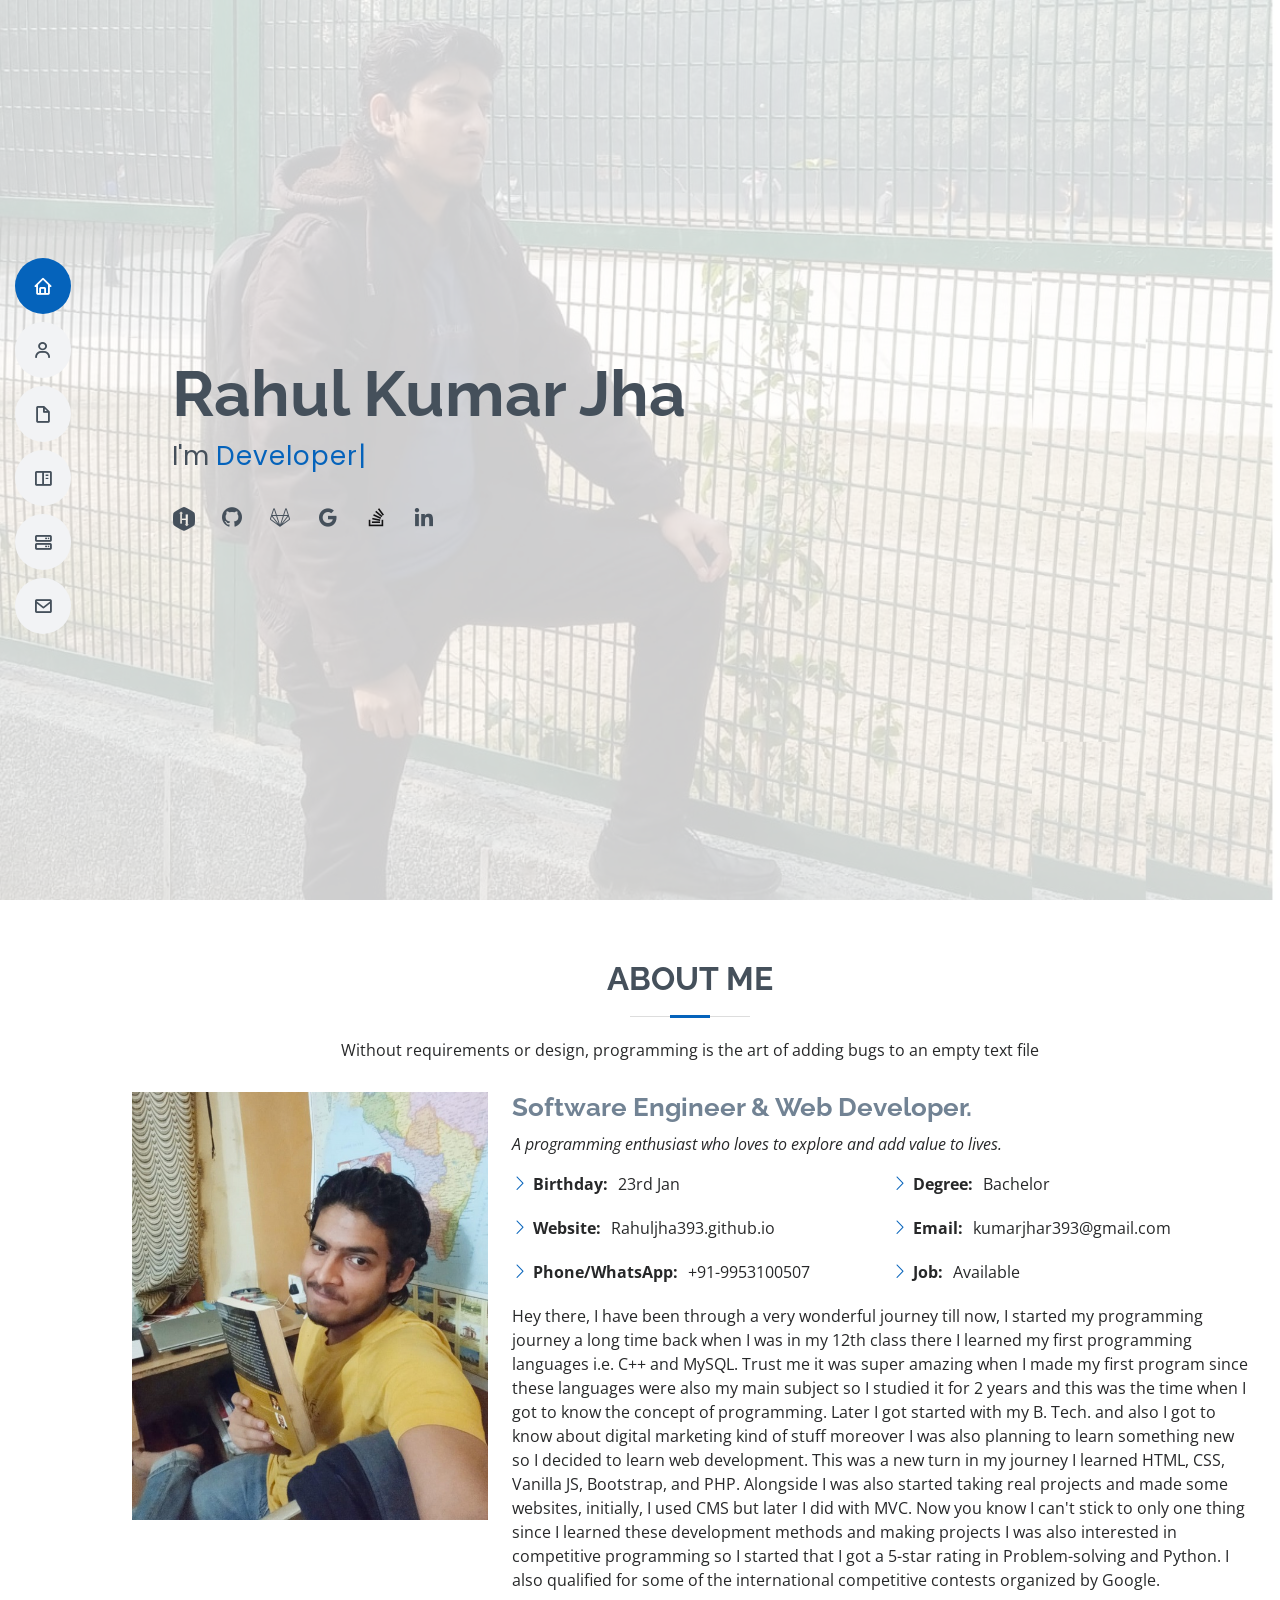
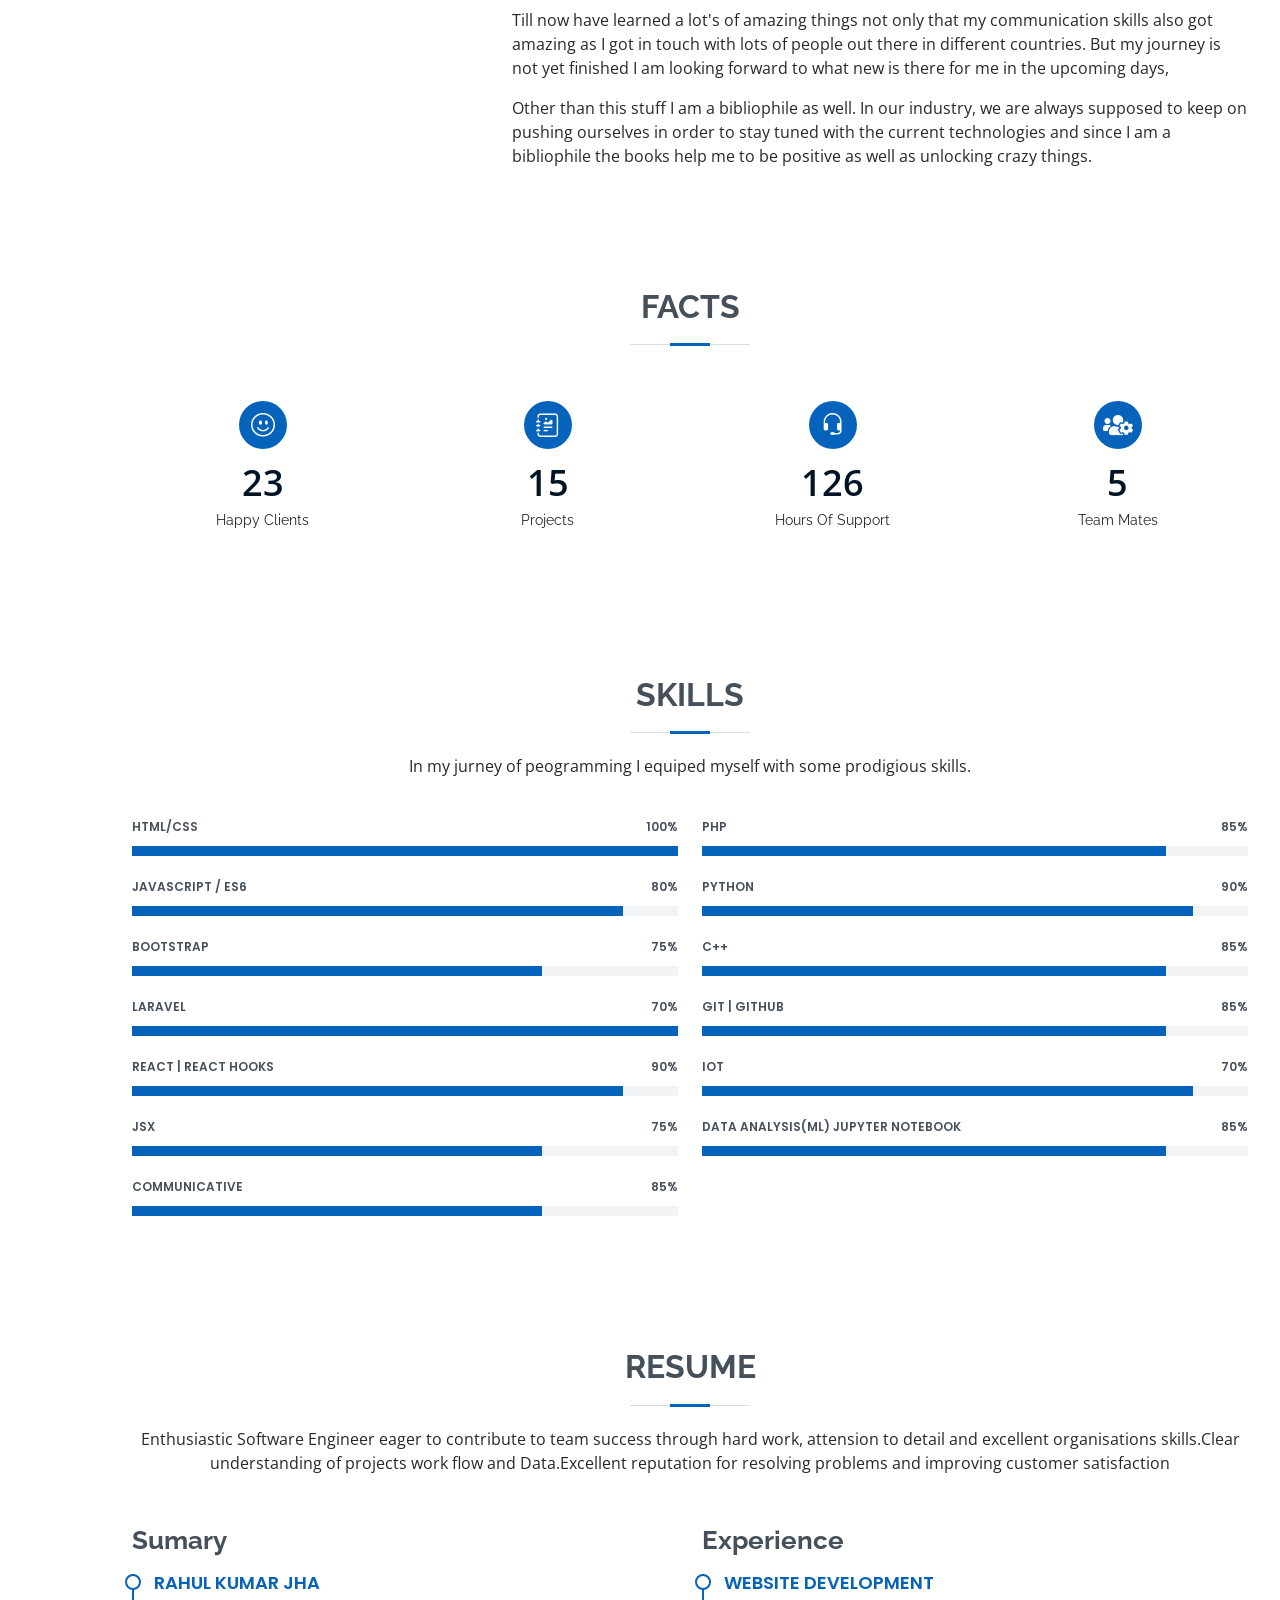
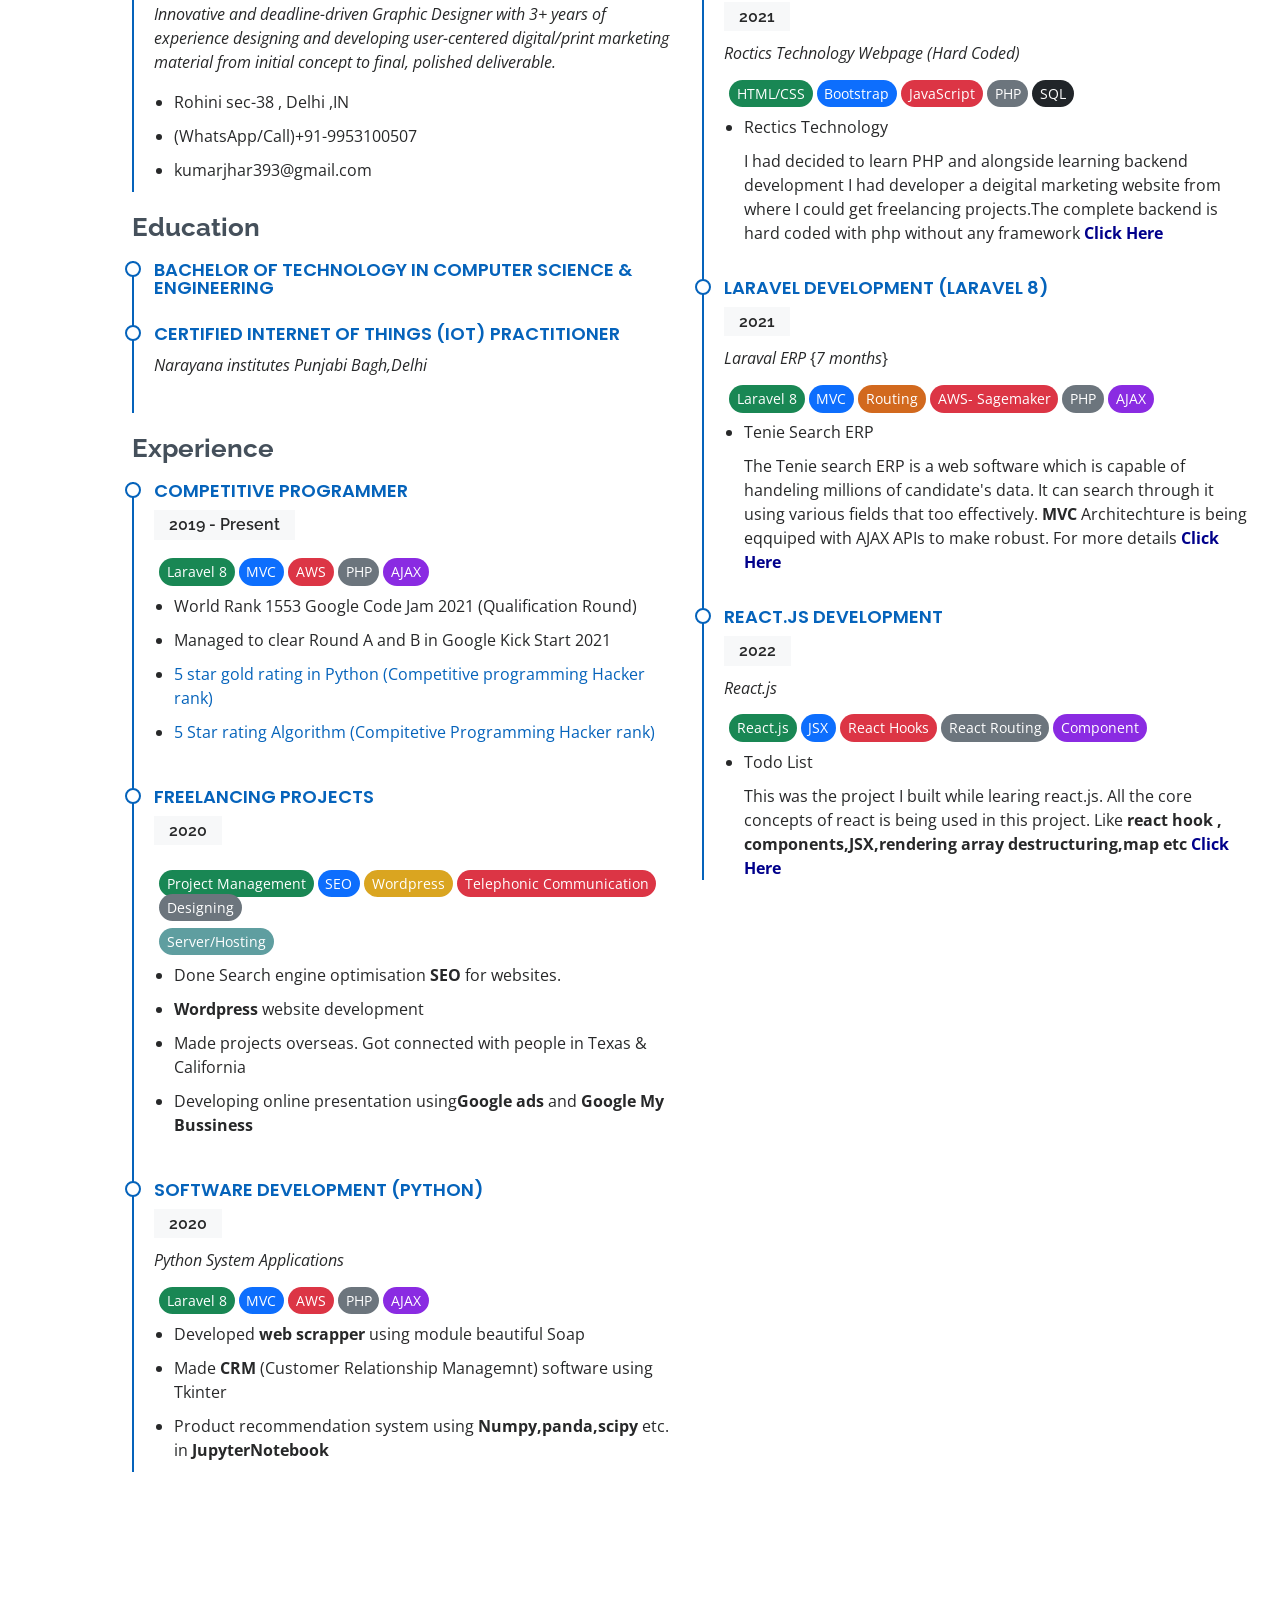
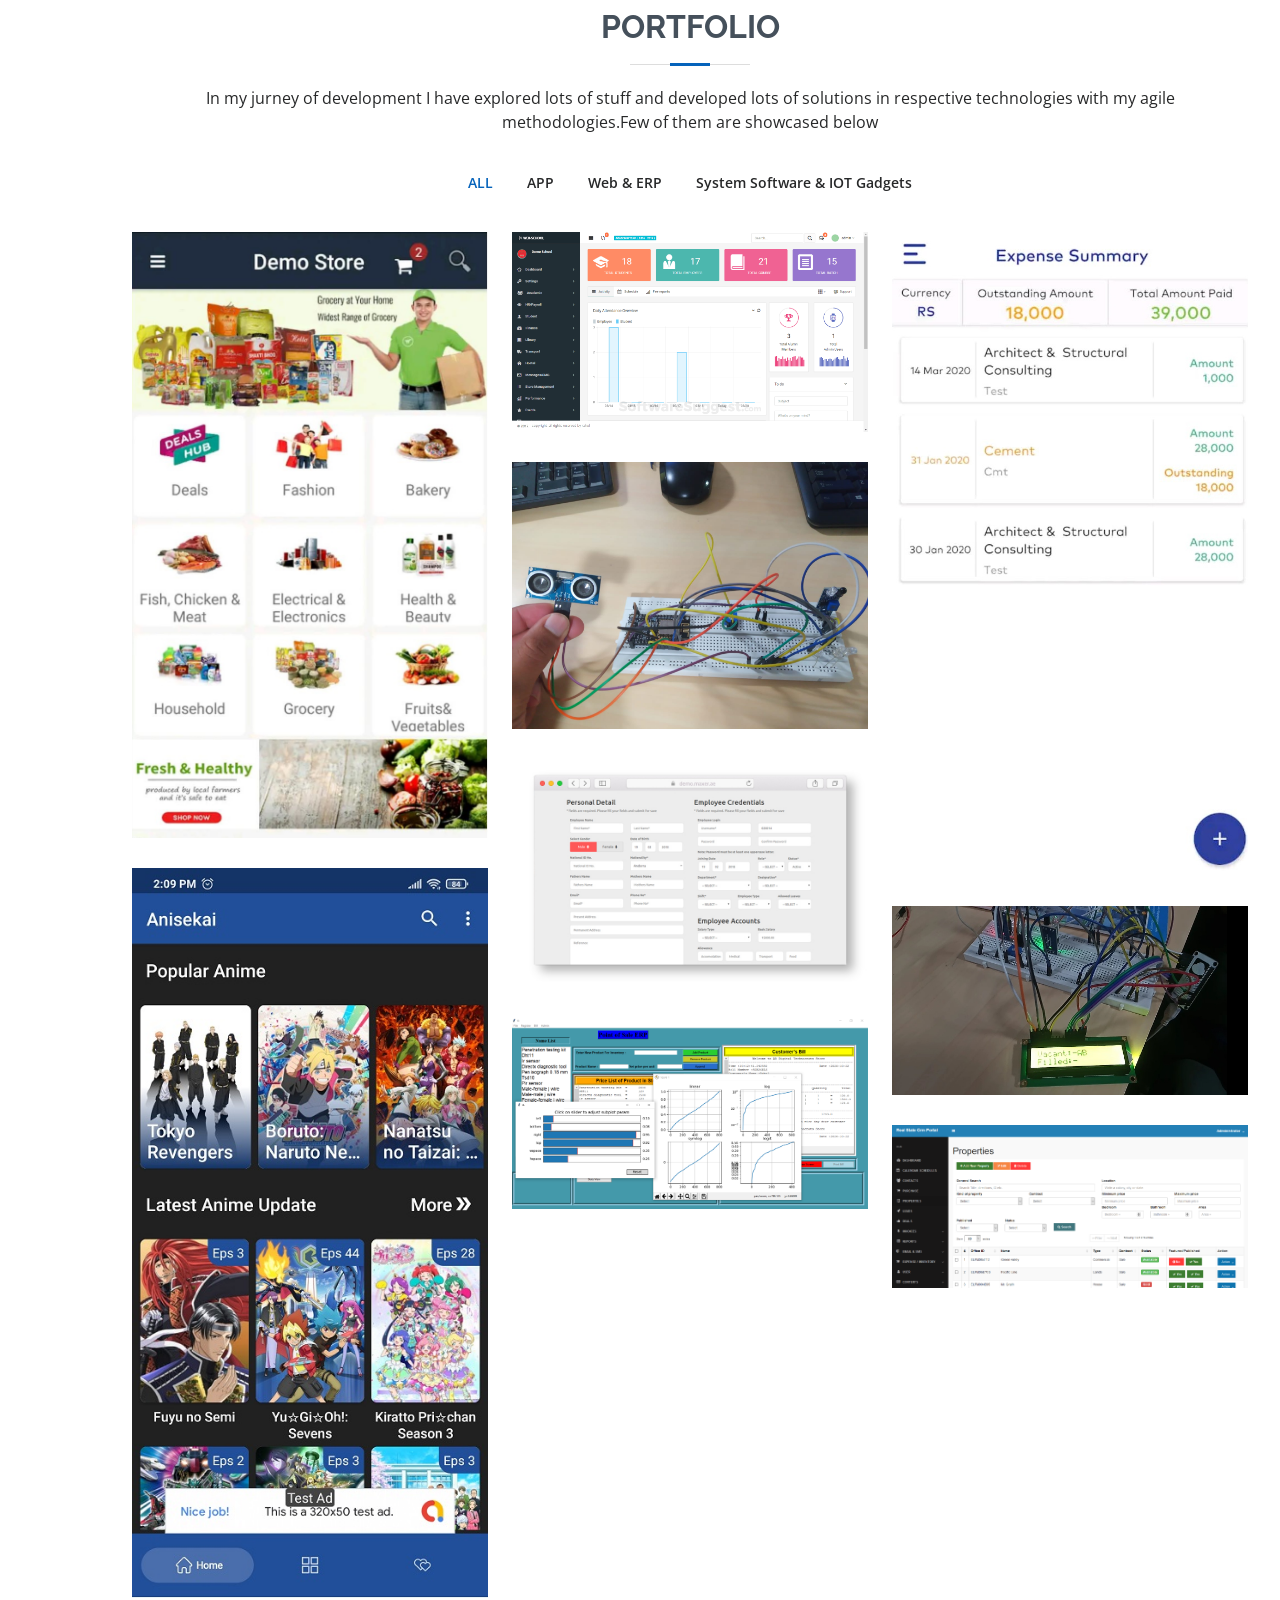
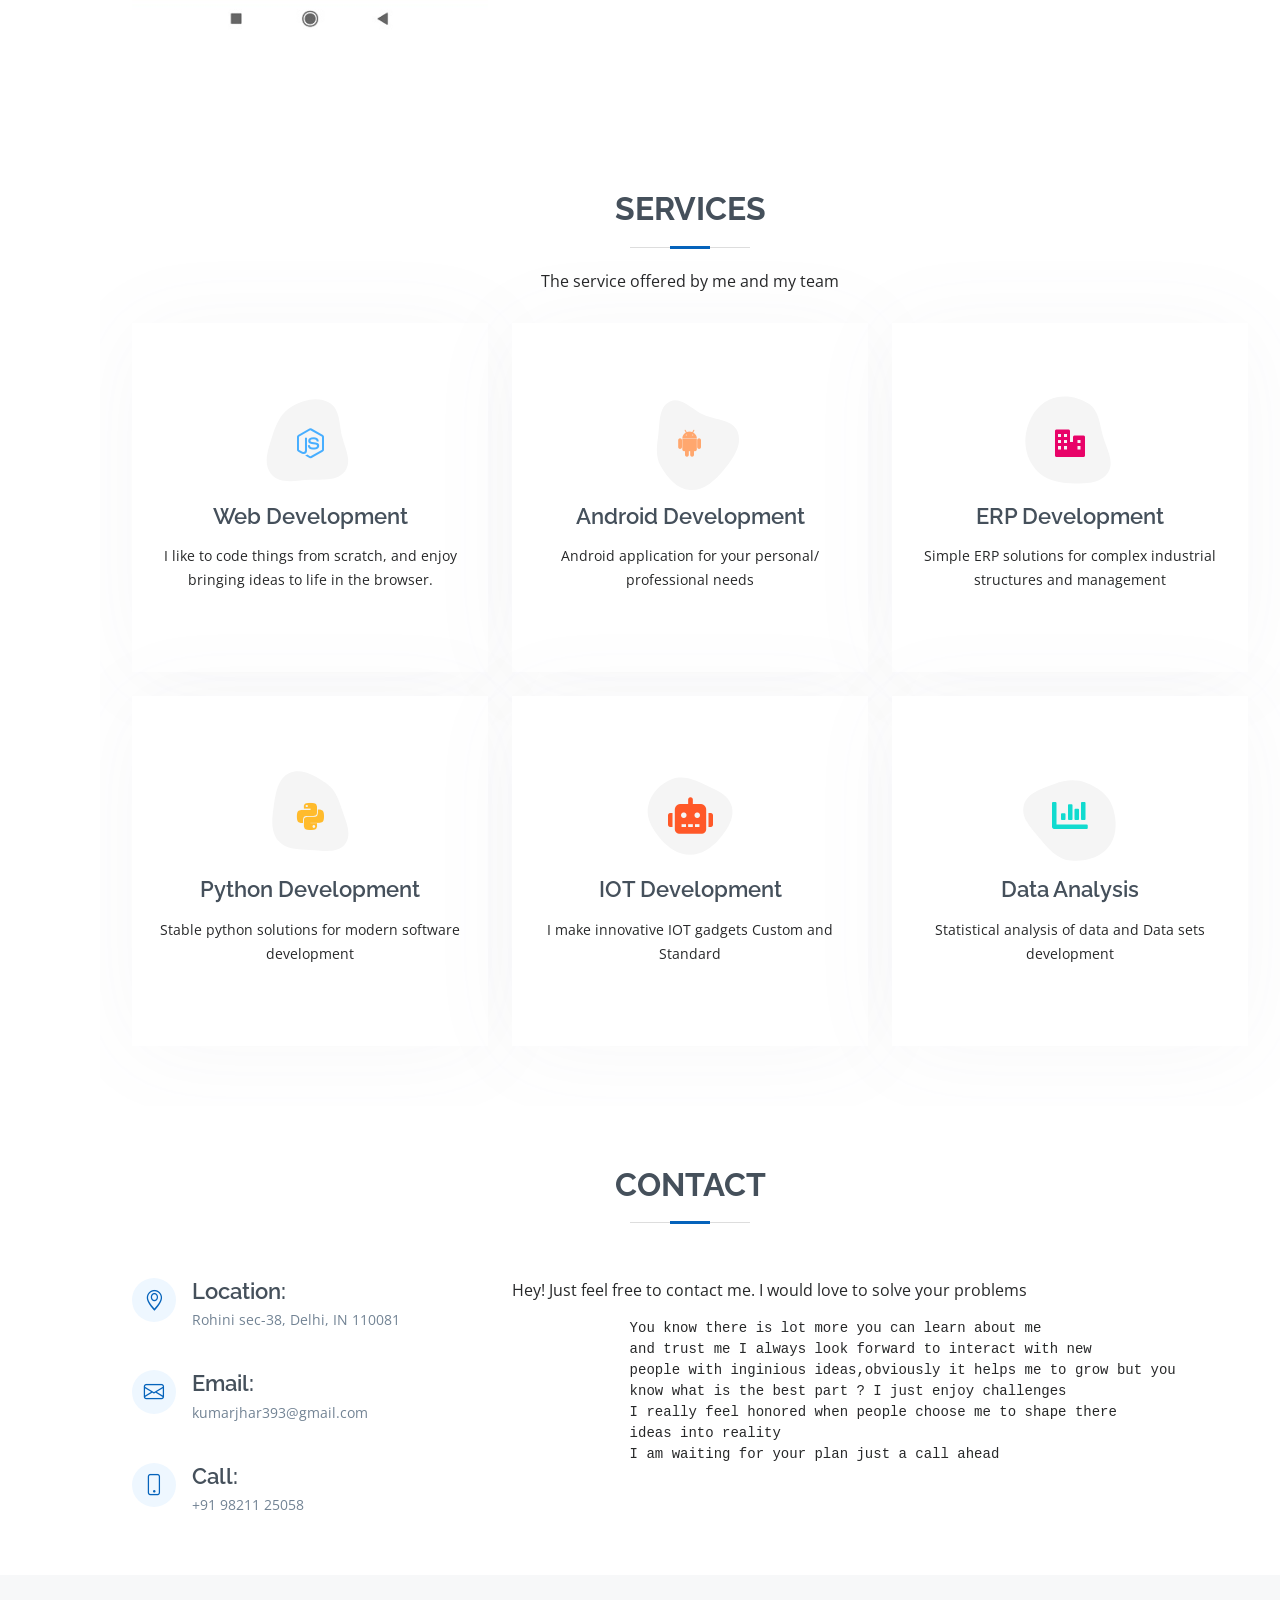
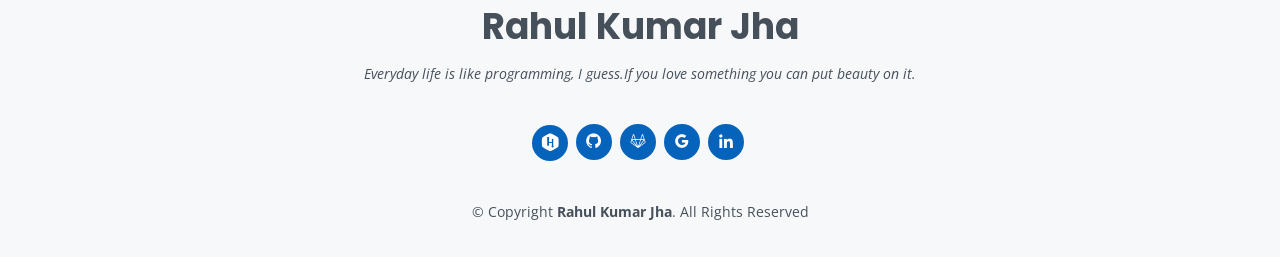
<file: index.html>
<!DOCTYPE html>
<html lang="en">

<head>
  <meta charset="utf-8">
  <meta content="width=device-width, initial-scale=1.0" name="viewport">

  <title>Rahul Kumar Jha | Portfolio | Journey as a Programmer</title>
  <meta content="Rahul Kumar Jha Portfolio | Journey as a programmer" name="description">
  <meta content="Portfolio,Rahul Kumar Jha" name="keywords">

  <meta name="theme-color" content="#eb3656">

  <!-- Mainfest -->
  <link rel="manifest" type="text/css" href="manifest.json">

  <!-- Favicons -->
  <link href="assets/img/favicon.png" rel="icon">
  <link href="assets/img/apple-touch-icon.png" rel="apple-touch-icon">
  <link rel="stylesheet" type="text/css" href="assets/css/rahul.css">

  <!-- Google Fonts -->
  <link
    href="https://fonts.googleapis.com/css?family=Open+Sans:300,300i,400,400i,600,600i,700,700i|Raleway:300,300i,400,400i,500,500i,600,600i,700,700i|Poppins:300,300i,400,400i,500,500i,600,600i,700,700i"
    rel="stylesheet">

  <!-- Vendor CSS Files -->
  <link href="assets/vendor/aos/aos.css" rel="stylesheet">
  <link href="assets/vendor/bootstrap/css/bootstrap.min.css" rel="stylesheet">
  <link href="assets/vendor/bootstrap-icons/bootstrap-icons.css" rel="stylesheet">
  <link href="assets/vendor/boxicons/css/boxicons.min.css" rel="stylesheet">
  <link href="assets/vendor/glightbox/css/glightbox.min.css" rel="stylesheet">
  <link href="assets/vendor/swiper/swiper-bundle.min.css" rel="stylesheet">

  <!-- Font Awesome CDN all min.css -->
  <link rel="stylesheet" href="https://cdnjs.cloudflare.com/ajax/libs/font-awesome/5.15.3/css/all.min.css"
    integrity="sha512-iBBXm8fW90+nuLcSKlbmrPcLa0OT92xO1BIsZ+ywDWZCvqsWgccV3gFoRBv0z+8dLJgyAHIhR35VZc2oM/gI1w=="
    crossorigin="anonymous" />

  <!--  Main CSS File -->
  <link href="assets/css/style.css" rel="stylesheet">

</head>

<body>

  <!-- ======= Mobile nav toggle button ======= -->
  <!--   <button type="button" class="mobile-nav-toggle d-xl-none"><i class="bi bi-list mobile-nav-toggle"></i></button> -->
  <i class="bi bi-list mobile-nav-toggle d-xl-none"></i>
  <!-- ======= Header ======= -->
  <header id="header" class="d-flex flex-column justify-content-center">

    <nav id="navbar" class="navbar nav-menu">
      <ul>
        <li><a href="#hero" class="nav-link scrollto active"><i class="bx bx-home"></i> <span>Home</span></a></li>
        <li><a href="#about" class="nav-link scrollto"><i class="bx bx-user"></i> <span>About</span></a></li>
        <li><a href="#resume" class="nav-link scrollto"><i class="bx bx-file-blank"></i> <span>Resume</span></a></li>
        <li><a href="#portfolio" class="nav-link scrollto"><i class="bx bx-book-content"></i> <span>Portfolio</span></a>
        </li>
        <li><a href="#services" class="nav-link scrollto"><i class="bx bx-server"></i> <span>Services</span></a></li>
        <li><a href="#contact" class="nav-link scrollto"><i class="bx bx-envelope"></i> <span>Contact</span></a></li>
      </ul>
    </nav><!-- .nav-menu -->

  </header><!-- End Header -->

  <!-- ======= Hero Section ======= -->
  <section id="hero" class="d-flex flex-column justify-content-center">
    <div class="container" data-aos="zoom-in" data-aos-delay="100">
      <h1>Rahul Kumar Jha</h1>
      <p>I'm <span class="typed" data-typed-items="Developer,Competitive Programmer, Trainer"></span></p>
      <div class="social-links">
        <!-- <a href="#" class="twitter" target="_blank"><i class="bx bxl-twitter"></i></a> -->
        <a href="https://www.hackerrank.com/rahuljha393" class="twitter" target="_blank"><i
            class="fab fa-hackerrank"></i></a>
        <a href="https://github.com/Rahuljha393" target="_blank" class="github"><i class="bx bxl-github"></i></a>
        <a href="https://gitlab.com/Rahul393" class="instagram" target="_blank"><i class="bx bxl-gitlab"></i></a>
        <a href="mailto:kumarjhar393@gmail.com" class="instagram" target="_blank"><i class="bx bxl-google"></i></a>
        <a href="https://stackoverflow.com/users/14038023/rahul-kumar-jha?tab=profile" class="google-plus" target="_blank"><i class='bx bxl-stack-overflow' style='color:#121213'  ></i></a>
        


        <a href="https://www.linkedin.com/in/rahuljha393/" class="linkedin" target="_blank"><i
            class="bx bxl-linkedin"></i></a>
      </div>
    </div>
  </section><!-- End Hero -->

  <main id="main">

    <!-- ======= About Section ======= -->
    <section id="about" class="about">
      <div class="container" data-aos="fade-up">

        <div class="section-title">
          <h2>About Me</h2>

          <!-- #issue fix mobile version
            <q class="ribbon-highlight">&nbsp;&nbsp;&nbsp;&nbsp;Without requirements or design, programming is the art of adding bugs to an empty text file</q> -->

          <p>Without requirements or design, programming is the art of adding bugs to an empty text file</p>
        </div>

        <div class="row">
          <div class="col-lg-4">
            <img src="assets/img/portfolio/p1.jpg" class="img-fluid" alt="Rahul Kumar Jha">
          </div>
          <div class="col-lg-8 pt-4 pt-lg-0 content">
            <h3>Software Engineer &amp; Web Developer.</h3>
            <p class="fst-italic">
              A programming enthusiast who loves to explore and add value to lives.
            </p>
            <div class="row">
              <div class="col-lg-6">
                <ul>
                  <li><i class="bi bi-chevron-right"></i> <strong>Birthday:</strong> <span>23rd Jan</span></li>
                  <li><i class="bi bi-chevron-right"></i> <strong>Website:</strong> <span>Rahuljha393.github.io</span>
                  </li>
                  <li><i class="bi bi-chevron-right"></i> <strong>Phone/WhatsApp:</strong> <span>+91-9953100507</span></li>
                </ul>
              </div>
              <div class="col-lg-6">
                <ul>
                  <li><i class="bi bi-chevron-right"></i> <strong>Degree:</strong> <span>Bachelor</span></li>
                  <li><i class="bi bi-chevron-right"></i> <strong>Email:</strong> <span>kumarjhar393@gmail.com</span>
                  </li>
                  <li><i class="bi bi-chevron-right"></i> <strong>Job:</strong> <span>Available</span></li>
                </ul>
              </div>
            </div>
            <p>Hey there,
              I have been through a very wonderful journey till now, I started my programming journey a long time back
              when I was in my 12th class there I learned my first programming languages i.e. C++ and MySQL. Trust me it
              was super amazing when I made my first program since these languages were also my main subject so I
              studied it for 2 years and this was the time when I got to know the concept of programming. Later I got
              started with my B. Tech. and also I got to know about digital marketing kind of stuff moreover I was also
              planning to learn something new so I decided to learn web development. This was a new turn in my journey I
              learned HTML, CSS, Vanilla JS, Bootstrap, and PHP. Alongside I was also started taking real projects and
              made some websites, initially, I used CMS but later I did with MVC. Now you know I can't stick to only one
              thing since I learned these development methods and making projects I was also interested in competitive
              programming so I started that I got a 5-star rating in Problem-solving and Python. I also qualified for
              some of the international competitive contests organized by Google.
            </p>
            <p>

              Till now have learned a lot's of amazing things not only that my communication skills also got amazing as
              I got in touch with lots of people out there in different countries. But my journey is not yet finished I
              am looking forward to what new is there for me in the upcoming days,
            </p>
            <p>
              Other than this stuff I am a bibliophile as well. In our industry, we are always supposed to keep on
              pushing ourselves in order to stay tuned with the current technologies and since I am a bibliophile the
              books help me to be positive as well as unlocking crazy things.
            </p>
          </div>
        </div>

      </div>
    </section><!-- End About Section -->

    <!-- ======= Facts Section ======= -->
    <section id="facts" class="facts">
      <div class="container" data-aos="fade-up">

        <div class="section-title">
          <h2>Facts</h2>
        </div>

        <div class="row">

          <div class="col-lg-3 col-md-6">
            <div class="count-box">
              <i class="bi bi-emoji-smile"></i>
              <span data-purecounter-start="0" data-purecounter-end="23" data-purecounter-duration="1"
                class="purecounter"></span>
              <p>Happy Clients</p>
            </div>
          </div>

          <div class="col-lg-3 col-md-6 mt-5 mt-md-0">
            <div class="count-box">
              <i class="bi bi-journal-richtext"></i>
              <span data-purecounter-start="0" data-purecounter-end="15" data-purecounter-duration="1"
                class="purecounter"></span>
              <p>Projects</p>
            </div>
          </div>

          <div class="col-lg-3 col-md-6 mt-5 mt-lg-0">
            <div class="count-box">
              <i class="bi bi-headset"></i>
              <span data-purecounter-start="0" data-purecounter-end="170" data-purecounter-duration="1"
                class="purecounter"></span>
              <p>Hours Of Support</p>
            </div>
          </div>

          <div class="col-lg-3 col-md-6 mt-5 mt-lg-0">
            <div class="count-box">
              <!-- <i class="bi bi-award"></i> -->
              <i class="fas fa-users-cog"></i>
              <span data-purecounter-start="0" data-purecounter-end="5" data-purecounter-duration="1"
                class="purecounter"></span>
              <p>Team Mates</p>
            </div>
          </div>

        </div>

      </div>
    </section><!-- End Facts Section -->

    <!-- ======= Skills Section ======= -->
    <section id="skills" class="skills section-bg">
      <div class="container" data-aos="fade-up">

        <div class="section-title">
          <h2>Skills</h2>
          <p>In my jurney of peogramming I equiped myself with some prodigious skills.</p>
        </div>

        <div class="row skills-content">

          <div class="col-lg-6">

            <div class="progress">
              <span class="skill">HTML/CSS <i class="val">100%</i></span>
              <div class="progress-bar-wrap">
                <div class="progress-bar" role="progressbar" aria-valuenow="100" aria-valuemin="0" aria-valuemax="100">
                </div>
              </div>
            </div>

            <div class="progress">
              <span class="skill">JavaScript / ES6 <i class="val">80%</i></span>
              <div class="progress-bar-wrap">
                <div class="progress-bar" role="progressbar" aria-valuenow="90" aria-valuemin="0" aria-valuemax="100">
                </div>
              </div>
            </div>

            <div class="progress">
              <span class="skill">Bootstrap <i class="val">75%</i></span>
              <div class="progress-bar-wrap">
                <div class="progress-bar" role="progressbar" aria-valuenow="75" aria-valuemin="0" aria-valuemax="100">
                </div>
              </div>
            </div>

            <div class="progress">
              <span class="skill">Laravel <i class="val">70%</i></span>
              <div class="progress-bar-wrap">
                <div class="progress-bar" role="progressbar" aria-valuenow="100" aria-valuemin="0" aria-valuemax="100">
                </div>
              </div>
            </div>

            <div class="progress">
              <span class="skill">React | React Hooks<i class="val">90%</i></span>
              <div class="progress-bar-wrap">
                <div class="progress-bar" role="progressbar" aria-valuenow="90" aria-valuemin="0" aria-valuemax="100">
                </div>
              </div>
            </div>

            <div class="progress">
              <span class="skill">JSX <i class="val">75%</i></span>
              <div class="progress-bar-wrap">
                <div class="progress-bar" role="progressbar" aria-valuenow="75" aria-valuemin="0" aria-valuemax="100">
                </div>
              </div>
            </div>

            <div class="progress">
              <span class="skill">Communicative <i class="val">85%</i></span>
              <div class="progress-bar-wrap">
                <div class="progress-bar" role="progressbar" aria-valuenow="75" aria-valuemin="0" aria-valuemax="100">
                </div>
              </div>
            </div>

          </div>

          <div class="col-lg-6">

            <div class="progress">
              <span class="skill">PHP <i class="val">85%</i></span>
              <div class="progress-bar-wrap">
                <div class="progress-bar" role="progressbar" aria-valuenow="85" aria-valuemin="0" aria-valuemax="100">
                </div>
              </div>
            </div>

            <div class="progress">
              <span class="skill">Python <i class="val">90%</i></span>
              <div class="progress-bar-wrap">
                <div class="progress-bar" role="progressbar" aria-valuenow="90" aria-valuemin="0" aria-valuemax="100">
                </div>
              </div>
            </div>

            <div class="progress">
              <span class="skill">C++ <i class="val">85%</i></span>
              <div class="progress-bar-wrap">
                <div class="progress-bar" role="progressbar" aria-valuenow="85" aria-valuemin="0" aria-valuemax="100">
                </div>
              </div>
            </div>

            <div class="progress">
              <span class="skill">Git | Github <i class="val">85%</i></span>
              <div class="progress-bar-wrap">
                <div class="progress-bar" role="progressbar" aria-valuenow="85" aria-valuemin="0" aria-valuemax="100">
                </div>
              </div>
            </div>

            <div class="progress">
              <span class="skill">IOT <i class="val">70%</i></span>
              <div class="progress-bar-wrap">
                <div class="progress-bar" role="progressbar" aria-valuenow="90" aria-valuemin="0" aria-valuemax="100">
                </div>
              </div>
            </div>

            <div class="progress">
              <span class="skill">Data Analysis(ML) Jupyter Notebook <i class="val">85%</i></span>
              <div class="progress-bar-wrap">
                <div class="progress-bar" role="progressbar" aria-valuenow="85" aria-valuemin="0" aria-valuemax="100">
                </div>
              </div>
            </div>

          </div>

        </div>

      </div>
    </section><!-- End Skills Section -->

    <!-- ======= Resume Section ======= -->
    <section id="resume" class="resume">
      <div class="container" data-aos="fade-up">

        <div class="section-title">
          <h2>Resume</h2>
          <p>Enthusiastic Software Engineer eager to contribute to team success through hard work, attension to detail
            and excellent organisations skills.Clear understanding of projects work flow and Data.Excellent reputation
            for resolving problems and improving customer satisfaction</p>
        </div>

        <div class="row">
          <div class="col-lg-6">
            <h3 class="resume-title">Sumary</h3>
            <div class="resume-item pb-0">
              <h4>Rahul Kumar Jha</h4>
              <p><em>Innovative and deadline-driven Graphic Designer with 3+ years of experience designing and
                  developing user-centered digital/print marketing material from initial concept to final, polished
                  deliverable.</em></p>
              <ul>
                <li>Rohini sec-38 , Delhi ,IN</li>
                <li>(WhatsApp/Call)+91-9953100507</li>
                <li>kumarjhar393@gmail.com</li>
              </ul>
            </div>

            <h3 class="resume-title">Education</h3>
            <div class="resume-item">
              <h4>Bachelor of Technology in Computer Science &amp; Engineering</h4>
              <!-- <h5>2015 - 2016</h5> -->
              <!-- <p><em>IES college of Technology,Bhopal</em></p> -->
              <!-- <p>Qui deserunt veniam. Et sed aliquam labore tempore sed quisquam iusto autem sit. Ea vero voluptatum qui ut dignissimos deleniti nerada porti sand markend</p> -->
            </div>
            <div class="resume-item">
              <h4>Certified Internet of Things (IoT) Practitioner</h4>
              <!--  <h5>2010 - 2014</h5> -->
              <p><em>Narayana institutes Punjabi Bagh,Delhi</em></p>
              <p>
                <!-- Quia nobis sequi est occaecati aut. Repudiandae et iusto quae reiciendis et quis Eius vel ratione eius unde vitae rerum voluptates asperiores voluptatem Earum molestiae consequatur neque etlon sader mart dila -->
              </p>
            </div>

            <h3 class="resume-title">Experience</h3>
            <div class="resume-item">
              <h4>Competitive Programmer</h4>
              <h5>2019 - Present</h5>
              <!-- <p><em>Experion, New York, NY </em></p> -->
              <div style="margin: 10px 5px;">
                <span class="badg G">Laravel 8</span>
                <span class="badg P">MVC</span>
                <span class="badg R">AWS</span>
                <span class="badg Fade">PHP</span>
                <span class="badg" style="background-color:blueviolet">AJAX</span>
              </div>
              <ul>
                <li>World Rank 1553 Google Code Jam 2021 (Qualification Round)</li>
                <li>Managed to clear Round A and B in Google Kick Start 2021</li>
                <li><a href="https://hackerrank.com/rahuljha393">5 star gold rating in Python (Competitive programming
                    Hacker rank)</a></li>
                <li><a href="https://hackerrank.com/rahuljha393">5 Star rating Algorithm (Compitetive Programming Hacker
                    rank) </a></li>
              </ul>
            </div>

            <div class="resume-item">
              <h4>Freelancing Projects</h4>
              <h5>2020 </h5>
              <p><em></em></p>
              <div style="margin: 10px 5px;">
                <span class="badg G">Project Management</span>
                <span class="badg P">SEO</span>
                <span class="badg" style="background-color:goldenrod">Wordpress</span>
                <span class="badg R">Telephonic Communication</span>
                <span class="badg Fade">Designing</span>
              </div>
              <div style="margin: 10px 5px;">
                <span class="badg" style="background-color:cadetblue">Server/Hosting</span>
              </div>
              <ul>
                <li>Done Search engine optimisation <b>SEO</b> for websites.</li>
                <li> <b>Wordpress</b> website development </li>
                <li> Made projects overseas. Got connected with people in Texas & California</li>
                <li> Developing online presentation using<b>Google ads</b> and <b>Google My Bussiness</b></li>

              </ul>
            </div>

            <div class="resume-item">
              <h4>Software Development (Python)</h4>
              <h5>2020 </h5>
              <p><em>Python System Applications</em></p>
              <div style="margin: 10px 5px;">
                <span class="badg G">Laravel 8</span>
                <span class="badg P">MVC</span>
                <span class="badg R">AWS</span>
                <span class="badg Fade">PHP</span>
                <span class="badg" style="background-color:blueviolet">AJAX</span>
              </div>
              <ul>
                <li>Developed <b>web scrapper</b> using module beautiful Soap</li>
                <li>Made <b>CRM</b> (Customer Relationship Managemnt) software using Tkinter </li>
                <li>Product recommendation system using <b>Numpy,panda,scipy</b> etc. in <b>JupyterNotebook</b></li>

              </ul>
            </div>
          </div>
          <div class="col-lg-6">
            <h3 class="resume-title">Experience</h3>

            <div class="resume-item">
              <h4>Website Development </h4>
              <h5>2021 </h5>
              <p><em>Roctics Technology Webpage (Hard Coded)</em></p>
              <div style="margin: 10px 5px;">
                <span class="badg G">HTML/CSS</span>
                <span class="badg P">Bootstrap</span>
                <span class="badg R">JavaScript</span>
                <span class="badg Fade">PHP</span>
                <span class="badg D">SQL</span>
              </div>


              <ul>
                <li>Rectics Technology</li>
                <p>I had decided to learn PHP and alongside learning backend development I had developer a deigital marketing website from where I could get freelancing projects.The complete backend is hard coded with php without any framework <a href="roctics.com" target="_blank" style="color:darkblue"><b> Click Here</b></a>
                </p>
              </ul>
            </div>

            <div class="resume-item">
              <h4>Laravel Development (Laravel 8)</h4>
              <h5>2021 </h5>
              <p><em>Laraval ERP</em> {<i>7 months</i>}</p>
              <div style="margin: 10px 5px;">
                <span class="badg G">Laravel 8</span>
                <span class="badg P">MVC</span>
                <span class="badg" style="background-color:chocolate ">Routing</span>
                <span class="badg R">AWS- Sagemaker</span>
                <span class="badg Fade">PHP</span>
                <span class="badg" style="background-color:blueviolet">AJAX</span>
              </div>
              <ul>
                <li>Tenie Search ERP</li>
                <p>The Tenie search ERP is a web software which is capable of handeling millions of candidate's data. It
                  can search through it using various fields that too effectively. <b>MVC</b> Architechture is being
                  eqquiped with AJAX APIs to make robust. For more details <a href="#" target="_blank" style="color:darkblue"><b> Click Here</b></a>
                </p>
              </ul>
            </div>

            <div class="resume-item">
              <h4>React.js Development</h4>
              <h5>2022</h5>
              <p><em>React.js</em></p>
              <div style="margin: 10px 5px;">
                <span class="badg G">React.js</span>
                <span class="badg P">JSX</span>
                <span class="badg R">React Hooks</span>
                <span class="badg Fade">React Routing</span>
                <span class="badg" style="background-color:blueviolet">Component</span>
              </div>
              <ul>
                <li>Todo List</li>
                <p>This was the project I built while learing react.js. All the core concepts of react is being used in this project. Like <b>react hook , components,JSX,rendering array destructuring,map etc</b> <a href="#" target="_blank" style="color:darkblue"><b> Click Here</b></a>
                </p>
              </ul>
            </div>

          </div>
        </div>

      </div>
    </section><!-- End Resume Section -->

    <!-- ======= Portfolio Section ======= -->
    <section id="portfolio" class="portfolio section-bg">
      <div class="container" data-aos="fade-up">

        <div class="section-title">
          <h2>Portfolio</h2>
          <p>In my jurney of development I have explored lots of stuff and developed lots of solutions in respective
            technologies with my agile methodologies.Few of them are showcased below</p>
        </div>

        <div class="row">
          <div class="col-lg-12 d-flex justify-content-center" data-aos="fade-up" data-aos-delay="100">
            <ul id="portfolio-flters">
              <li data-filter="*" class="filter-active">All</li>
              <li data-filter=".filter-app">App</li>
              <li data-filter=".filter-web" style="text-transform: none;">Web & ERP</li>
              <li data-filter=".filter-card" style="text-transform: none;">System Software & IOT Gadgets</li>
            </ul>
          </div>
        </div>

        <div class="row portfolio-container" data-aos="fade-up" data-aos-delay="200">

          <div class="col-lg-4 col-md-6 portfolio-item filter-app">
            <div class="portfolio-wrap">
              <img src="assets/img/portfolio/a1.jpg" class="img-fluid" alt="">
              <div class="portfolio-info">
                <h4>E-commerce</h4>
                <p>Application</p>
                <div class="portfolio-links">
                  <a href="assets/img/portfolio/a1.jpg" data-gallery="portfolioGallery" class="portfolio-lightbox"
                    title="E-commerce"><i class="bx bx-plus"></i></a>
                  <!-- <a href="portfolio-details.html" class="portfolio-details-lightbox" data-glightbox="type: external" title="Portfolio Details"><i class="bx bx-link"></i></a> -->
                </div>
              </div>
            </div>
          </div>

          <div class="col-lg-4 col-md-6 portfolio-item filter-web">
            <div class="portfolio-wrap">
              <img src="assets/img/portfolio/w1.jpg" class="img-fluid" alt="">
              <div class="portfolio-info">
                <h4>School ERP</h4>
                <p>Enterprise Resource Planning Software</p>
                <div class="portfolio-links">
                  <a href="assets/img/portfolio/w1.jpg" data-gallery="portfolioGallery" class="portfolio-lightbox"
                    title="School ERP"><i class="bx bx-plus"></i></a>
                  <!-- <a href="portfolio-details.html" class="portfolio-details-lightbox" data-glightbox="type: external" title="Portfolio Details"><i class="bx bx-link"></i></a> -->
                </div>
              </div>
            </div>
          </div>

          <div class="col-lg-4 col-md-6 portfolio-item filter-app">
            <div class="portfolio-wrap">
              <img src="assets/img/portfolio/a3.jpg" class="img-fluid" alt="">
              <div class="portfolio-info">
                <h4>Finance Statistics</h4>
                <p>Android Application</p>
                <div class="portfolio-links">
                  <a href="assets/img/portfolio/a3.jpg" data-gallery="portfolioGallery" class="portfolio-lightbox"
                    title="Finance Statistics"><i class="bx bx-plus"></i></a>
                  <!--  <a href="portfolio-details.html" class="portfolio-details-lightbox" data-glightbox="type: external" title="Portfolio Details"><i class="bx bx-link"></i></a> -->
                </div>
              </div>
            </div>
          </div>

          <div class="col-lg-4 col-md-6 portfolio-item filter-card">
            <div class="portfolio-wrap">
              <img src="assets/img/portfolio/i1.jpg" class="img-fluid" alt="">
              <div class="portfolio-info">
                <h4>Smart Desk (with Adafruit & operated with google assistant)</h4>
                <p>IOT</p>

                <div class="portfolio-links">
                  <a href="assets/img/portfolio/i1.jpg" data-gallery="portfolioGallery" class="portfolio-lightbox"
                    title="Smart Desk (with Adafruit & operated with google assistant)"><i class="bx bx-plus"></i></a>
                  <!-- <a href="portfolio-details.html" class="portfolio-details-lightbox" data-glightbox="type: external" title="Portfolio Details"><i class="bx bx-link"></i></a> -->
                </div>
              </div>
            </div>
          </div>

          <div class="col-lg-4 col-md-6 portfolio-item filter-web">
            <div class="portfolio-wrap">
              <img src="assets/img/portfolio/hrms.jpg" class="img-fluid" alt="">
              <div class="portfolio-info">
                <h4>HRMS </h4>
                <p>Human resource managemnt software</p>
                <div class="portfolio-links">
                  <a href="assets/img/portfolio/hrms.jpg" data-gallery="portfolioGallery" class="portfolio-lightbox"
                    title="HRMS ERP"><i class="bx bx-plus"></i></a>
                  <!-- <a href="portfolio-details.html" class="portfolio-details-lightbox" data-glightbox="type: external" title="Portfolio Details"><i class="bx bx-link"></i></a> -->
                </div>
              </div>
            </div>
          </div>

          <div class="col-lg-4 col-md-6 portfolio-item filter-app">
            <div class="portfolio-wrap">
              <img src="assets/img/portfolio/a4.jpg" class="img-fluid" alt="">
              <div class="portfolio-info">
                <h4>Application for streaming Anime, Movies and Series</h4>
                <p>Aplication</p>
                <div class="portfolio-links">
                  <a href="assets/img/portfolio/a4.jpg" data-gallery="portfolioGallery" class="portfolio-lightbox"
                    title="App 3"><i class="bx bx-plus"></i></a>
                  <!--<a href="portfolio-details.html" class="portfolio-details-lightbox" data-glightbox="type: external" title="Portfolio Details"><i class="bx bx-link"></i></a> -->
                </div>
              </div>
            </div>
          </div>

          <div class="col-lg-4 col-md-6 portfolio-item filter-card">
            <div class="portfolio-wrap">
              <img src="assets/img/portfolio/i2.jpg" class="img-fluid" alt="">
              <div class="portfolio-info">
                <h4>Smart Parking System (with IFTTT and Blynk app)</h4>
                <p>Card</p>
                <div class="portfolio-links">
                  <a href="assets/img/portfolio/i2.jpg" data-gallery="portfolioGallery" class="portfolio-lightbox"
                    title="Smart Parking System (with IFTTT and Blynk app)"><i class="bx bx-plus"></i></a>
                  <!--  <a href="portfolio-details.html" class="portfolio-details-lightbox" data-glightbox="type: external" title="Portfolio Details"><i class="bx bx-link"></i></a> -->
                </div>
              </div>
            </div>
          </div>

          <div class="col-lg-4 col-md-6 portfolio-item filter-card">
            <div class="portfolio-wrap">
              <img src="assets/img/portfolio/py.jpg" class="img-fluid" alt="">
              <div class="portfolio-info">
                <h4>Point of Sale (With data analytics & Visual analysis)</h4>
                <p>Python Software</p>
                <div class="portfolio-links">
                  <a href="assets/img/portfolio/py.jpg" data-gallery="portfolioGallery" class="portfolio-lightbox"
                    title="Point of Sale (With data analytics & Visual analysis)"><i class="bx bx-plus"></i></a>
                  <!--  <a href="portfolio-details.html" class="portfolio-details-lightbox" data-glightbox="type: external" title="Portfolio Details"><i class="bx bx-link"></i></a> -->
                </div>
              </div>
            </div>
          </div>

          <div class="col-lg-4 col-md-6 portfolio-item filter-web">
            <div class="portfolio-wrap">
              <img src="assets/img/portfolio/erp2.jpg" class="img-fluid" alt="">
              <div class="portfolio-info">
                <h4>Real Estate CRM</h4>
                <p>Customer relationship management</p>
                <div class="portfolio-links">
                  <a href="assets/img/portfolio/erp2.jpg" data-gallery="portfolioGallery" class="portfolio-lightbox"
                    title="Real Estate CRM"><i class="bx bx-plus"></i></a>
                  <!--<a href="portfolio-details.html" class="portfolio-details-lightbox" data-glightbox="type: external" title="Portfolio Details"><i class="bx bx-link"></i></a> -->
                </div>
              </div>
            </div>
          </div>

        </div>

      </div>
    </section><!-- End Portfolio Section -->

    <!-- ======= Services Section ======= -->
    <section id="services" class="services">
      <div class="container" data-aos="fade-up">

        <div class="section-title">
          <h2>Services</h2>
          <p>The service offered by me and my team</p>
        </div>

        <div class="row">

          <div class="col-lg-4 col-md-6 d-flex align-items-stretch" data-aos="zoom-in" data-aos-delay="100">
            <div class="icon-box iconbox-blue">
              <div class="icon">
                <svg width="100" height="100" viewBox="0 0 600 600" xmlns="http://www.w3.org/2000/svg">
                  <path stroke="none" stroke-width="0" fill="#f5f5f5"
                    d="M300,521.0016835830174C376.1290562159157,517.8887921683347,466.0731472004068,529.7835943286574,510.70327084640275,468.03025145048787C554.3714126377745,407.6079735673963,508.03601936045806,328.9844924480964,491.2728898941984,256.3432110539036C474.5976632858925,184.082847569629,479.9380746630129,96.60480741107993,416.23090153303,58.64404602377083C348.86323505073057,18.502131276798302,261.93793281208167,40.57373210992963,193.5410806939664,78.93577620505333C130.42746243093433,114.334589627462,98.30271207620316,179.96522072025542,76.75703585869454,249.04625023123273C51.97151888228291,328.5150500222984,13.704378332031375,421.85034740162234,66.52175969318436,486.19268352777647C119.04800174914682,550.1803526380478,217.28368757567262,524.383925680826,300,521.0016835830174">
                  </path>
                </svg>
                <i class="bx bxl-nodejs"></i>
              </div>
              <h4><a href="">Web Development</a></h4>
              <p>I like to code things from scratch, and enjoy bringing ideas to life in the browser.</p>
            </div>
          </div>

          <div class="col-lg-4 col-md-6 d-flex align-items-stretch mt-4 mt-md-0" data-aos="zoom-in"
            data-aos-delay="200">
            <div class="icon-box iconbox-orange ">
              <div class="icon">
                <svg width="100" height="100" viewBox="0 0 600 600" xmlns="http://www.w3.org/2000/svg">
                  <path stroke="none" stroke-width="0" fill="#f5f5f5"
                    d="M300,582.0697525312426C382.5290701553225,586.8405444964366,449.9789794690241,525.3245884688669,502.5850820975895,461.55621195738473C556.606425686781,396.0723002908107,615.8543463187945,314.28637112970534,586.6730223649479,234.56875336149918C558.9533121215079,158.8439757836574,454.9685369536778,164.00468322053177,381.49747125262974,130.76875717737553C312.15926192815925,99.40240125094834,248.97055460311594,18.661163978235184,179.8680185752513,50.54337015887873C110.5421016452524,82.52863877960104,119.82277516462835,180.83849132639028,109.12597500060166,256.43424936330496C100.08760227029461,320.3096726198365,92.17705696193138,384.0621239912766,124.79988738764834,439.7174275375508C164.83382741302287,508.01625554203684,220.96474134820875,577.5009287672846,300,582.0697525312426">
                  </path>
                </svg>
                <i class="bx bxl-android"></i>
              </div>
              <h4><a href="">Android Development</a></h4>
              <p>Android application for your personal/ professional needs</p>
            </div>
          </div>

          <div class="col-lg-4 col-md-6 d-flex align-items-stretch mt-4 mt-lg-0" data-aos="zoom-in"
            data-aos-delay="300">
            <div class="icon-box iconbox-pink">
              <div class="icon">
                <svg width="100" height="100" viewBox="0 0 600 600" xmlns="http://www.w3.org/2000/svg">
                  <path stroke="none" stroke-width="0" fill="#f5f5f5"
                    d="M300,541.5067337569781C382.14930387511276,545.0595476570109,479.8736841581634,548.3450877840088,526.4010558755058,480.5488172755941C571.5218469581645,414.80211281144784,517.5187510058486,332.0715597781072,496.52539010469104,255.14436215662573C477.37192572678356,184.95920475031193,473.57363656557914,105.61284051026155,413.0603344069578,65.22779650032875C343.27470386102294,18.654635553484475,251.2091493199835,5.337323636656869,175.0934190732945,40.62881213300186C97.87086631185822,76.43348514350839,51.98124368387456,156.15599469081315,36.44837278890362,239.84606092416172C21.716077023791087,319.22268207091537,43.775223500013084,401.1760424656574,96.891909868211,461.97329694683043C147.22146801428983,519.5804099606455,223.5754009179313,538.201503339737,300,541.5067337569781">
                  </path>
                </svg>
                <i class="bx bxs-business"></i>
              </div>
              <h4><a href="">ERP Development</a></h4>
              <p>Simple ERP solutions for complex industrial structures and management</p>
            </div>
          </div>

          <div class="col-lg-4 col-md-6 d-flex align-items-stretch mt-4" data-aos="zoom-in" data-aos-delay="100">
            <div class="icon-box iconbox-yellow">
              <div class="icon">
                <svg width="100" height="100" viewBox="0 0 600 600" xmlns="http://www.w3.org/2000/svg">
                  <path stroke="none" stroke-width="0" fill="#f5f5f5"
                    d="M300,503.46388370962813C374.79870501325706,506.71871716319447,464.8034551963731,527.1746412648533,510.4981551193396,467.86667711651364C555.9287308511215,408.9015244558933,512.6030010748507,327.5744911775523,490.211057578863,256.5855673507754C471.097692560561,195.9906835881958,447.69079081568157,138.11976852964426,395.19560036434837,102.3242989838813C329.3053358748298,57.3949838291264,248.02791733380457,8.279543830951368,175.87071277845988,42.242879143198664C103.41431057327972,76.34704239035025,93.79494320519305,170.9812938413882,81.28167332365135,250.07896920659033C70.17666984294237,320.27484674793965,64.84698225790005,396.69656628748305,111.28512138212992,450.4950937839243C156.20124167950087,502.5303643271138,231.32542653798444,500.4755392045468,300,503.46388370962813">
                  </path>
                </svg>
                <i class="bx bxl-python"></i>
              </div>
              <h4><a href="">Python Development</a></h4>
              <p>Stable python solutions for modern software development</p>
            </div>
          </div>

          <div class="col-lg-4 col-md-6 d-flex align-items-stretch mt-4" data-aos="zoom-in" data-aos-delay="200">
            <div class="icon-box iconbox-red">
              <div class="icon">
                <svg width="100" height="100" viewBox="0 0 600 600" xmlns="http://www.w3.org/2000/svg">
                  <path stroke="none" stroke-width="0" fill="#f5f5f5"
                    d="M300,532.3542879108572C369.38199826031484,532.3153073249985,429.10787420159085,491.63046689027357,474.5244479745417,439.17860296908856C522.8885846962883,383.3225815378663,569.1668002868075,314.3205725914397,550.7432151929288,242.7694973846089C532.6665558377875,172.5657663291529,456.2379748765914,142.6223662098291,390.3689995646985,112.34683881706744C326.66090330228417,83.06452184765237,258.84405631176094,53.51806209861945,193.32584062364296,78.48882559362697C121.61183558270385,105.82097193414197,62.805066853699245,167.19869350419734,48.57481801355237,242.6138429142374C34.843463184063346,315.3850353017275,76.69343916112496,383.4422959591041,125.22947124332185,439.3748458443577C170.7312796277747,491.8107796887764,230.57421082200815,532.3932930995766,300,532.3542879108572">
                  </path>
                </svg>
                <i class="fas fa-robot"></i>
              </div>
              <h4><a href="">IOT Development</a></h4>
              <p>I make innovative IOT gadgets Custom and Standard</p>
            </div>
          </div>

          <div class="col-lg-4 col-md-6 d-flex align-items-stretch mt-4" data-aos="zoom-in" data-aos-delay="300">
            <div class="icon-box iconbox-teal">
              <div class="icon">
                <svg width="100" height="100" viewBox="0 0 600 600" xmlns="http://www.w3.org/2000/svg">
                  <path stroke="none" stroke-width="0" fill="#f5f5f5"
                    d="M300,566.797414625762C385.7384707136149,576.1784315230908,478.7894351017131,552.8928747891023,531.9192734346935,484.94944893311C584.6109503024035,417.5663521118492,582.489472248146,322.67544863468447,553.9536738515405,242.03673114598146C529.1557734026468,171.96086150256528,465.24506316201064,127.66468636344209,395.9583748389544,100.7403814666027C334.2173773831606,76.7482773500951,269.4350130405921,84.62216499799875,207.1952322260088,107.2889140133804C132.92018162631612,134.33871894543012,41.79353780512637,160.00259165414826,22.644507872594943,236.69541883565114C3.319112789854554,314.0945973066697,72.72355303640163,379.243833228382,124.04198916343866,440.3218312028393C172.9286146004772,498.5055451809895,224.45579914871206,558.5317968840102,300,566.797414625762">
                  </path>
                </svg>
                <i class="fas fa-chart-bar"></i>
              </div>
              <h4><a href="">Data Analysis</a></h4>
              <p>Statistical analysis of data and Data sets development</p>
            </div>
          </div>

        </div>

      </div>
    </section><!-- End Services Section -->

    <!-- ======= Testimonials Section ======= -->
    <!-- 

Note : Remove hidden to display


     -->
    <section id="testimonials" class="testimonials section-bg" hidden>
      <div class="container" data-aos="fade-up">

        <div class="section-title">
          <h2>Testimonials</h2>
        </div>

        <div class="testimonials-slider swiper-container" data-aos="fade-up" data-aos-delay="100">
          <div class="swiper-wrapper">

            <div class="swiper-slide">
              <div class="testimonial-item">
                <img src="assets/img/testimonials/testimonials-1.jpg" class="testimonial-img" alt="">
                <h3>Saul Goodman</h3>
                <h4>Ceo &amp; Founder</h4>
                <p>
                  <i class="bx bxs-quote-alt-left quote-icon-left"></i>
                  Proin iaculis purus consequat sem cure digni ssim donec porttitora entum suscipit rhoncus. Accusantium
                  quam, ultricies eget id, aliquam eget nibh et. Maecen aliquam, risus at semper.
                  <i class="bx bxs-quote-alt-right quote-icon-right"></i>
                </p>
              </div>
            </div><!-- End testimonial item -->

            <div class="swiper-slide">
              <div class="testimonial-item">
                <img src="assets/img/testimonials/testimonials-2.jpg" class="testimonial-img" alt="">
                <h3>Sara Wilsson</h3>
                <h4>Designer</h4>
                <p>
                  <i class="bx bxs-quote-alt-left quote-icon-left"></i>
                  Export tempor illum tamen malis malis eram quae irure esse labore quem cillum quid cillum eram malis
                  quorum velit fore eram velit sunt aliqua noster fugiat irure amet legam anim culpa.
                  <i class="bx bxs-quote-alt-right quote-icon-right"></i>
                </p>
              </div>
            </div><!-- End testimonial item -->

            <div class="swiper-slide">
              <div class="testimonial-item">
                <img src="assets/img/testimonials/testimonials-3.jpg" class="testimonial-img" alt="">
                <h3>Jena Karlis</h3>
                <h4>Store Owner</h4>
                <p>
                  <i class="bx bxs-quote-alt-left quote-icon-left"></i>
                  Enim nisi quem export duis labore cillum quae magna enim sint quorum nulla quem veniam duis minim
                  tempor labore quem eram duis noster aute amet eram fore quis sint minim.
                  <i class="bx bxs-quote-alt-right quote-icon-right"></i>
                </p>
              </div>
            </div><!-- End testimonial item -->

            <div class="swiper-slide">
              <div class="testimonial-item">
                <img src="assets/img/testimonials/testimonials-4.jpg" class="testimonial-img" alt="">
                <h3>Matt Brandon</h3>
                <h4>Freelancer</h4>
                <p>
                  <i class="bx bxs-quote-alt-left quote-icon-left"></i>
                  Fugiat enim eram quae cillum dolore dolor amet nulla culpa multos export minim fugiat minim velit
                  minim dolor enim duis veniam ipsum anim magna sunt elit fore quem dolore labore illum veniam.
                  <i class="bx bxs-quote-alt-right quote-icon-right"></i>
                </p>
              </div>
            </div><!-- End testimonial item -->

            <div class="swiper-slide">
              <div class="testimonial-item">
                <img src="assets/img/testimonials/testimonials-5.jpg" class="testimonial-img" alt="">
                <h3>John Larson</h3>
                <h4>Entrepreneur</h4>
                <p>
                  <i class="bx bxs-quote-alt-left quote-icon-left"></i>
                  Quis quorum aliqua sint quem legam fore sunt eram irure aliqua veniam tempor noster veniam enim culpa
                  labore duis sunt culpa nulla illum cillum fugiat legam esse veniam culpa fore nisi cillum quid.
                  <i class="bx bxs-quote-alt-right quote-icon-right"></i>
                </p>
              </div>
            </div><!-- End testimonial item -->

          </div>
          <div class="swiper-pagination"></div>
        </div>

      </div>
    </section>
    <!-- End Testimonials Section -->

    <!-- ======= Contact Section ======= -->
    <section id="contact" class="contact">
      <div class="container" data-aos="fade-up">

        <div class="section-title">
          <h2>Contact</h2>
        </div>

        <div class="row mt-1">

          <div class="col-lg-4">
            <div class="info">
              <div class="address">
                <i class="bi bi-geo-alt"></i>
                <h4>Location:</h4>
                <p>Rohini sec-38, Delhi, IN 110081</p>
              </div>

              <div class="email">
                <i class="bi bi-envelope"></i>
                <h4>Email:</h4>
                <p>kumarjhar393@gmail.com</p>
              </div>

              <div class="phone">
                <i class="bi bi-phone"></i>
                <h4>Call:</h4>
                <p>+91 98211 25058</p>
              </div>

            </div>

          </div>

          <div class="col-lg-8 mt-5 mt-lg-0">
            <p>Hey! Just feel free to contact me. I would love to solve your problems</p>

            <pre>
              You know there is lot more you can learn about me
              and trust me I always look forward to interact with new
              people with inginious ideas,obviously it helps me to grow but you
              know what is the best part ? I just enjoy challenges 
              I really feel honored when people choose me to shape there
              ideas into reality
              I am waiting for your plan just a call ahead
            </pre>


          </div>

        </div>

      </div>
    </section><!-- End Contact Section -->

  </main><!-- End #main -->

  <!-- ======= Footer ======= -->
  <footer id="footer">
    <div class="container">
      <h3>Rahul Kumar Jha</h3>
      <p>Everyday life is like programming, I guess.If you love something you can put beauty on it.</p>
      <div class="social-links">
        <!-- <a href="#" class="twitter" target="_blank"><i class="bx bxl-twitter"></i></a> -->
        <a href="https://www.hackerrank.com/rahuljha393" class="twitter" target="_blank"><i
            class="fab fa-hackerrank"></i></a>
        <a href="https://github.com/Rahuljha393" target="_blank" class="github"><i class="bx bxl-github"></i></a>
        <a href="https://gitlab.com/Rahul393" class="instagram" target="_blank"><i class="bx bxl-gitlab"></i></a>
        <a href="mailto:kumarjhar393@gmail.com" class="instagram" target="_blank"><i class="bx bxl-google"></i></a>
        <!-- <a href="#" class="google-plus" target="_blank"><i class="bx bxl-skype"></i></a> -->
        <a href="https://www.linkedin.com/in/rahuljha393/" class="linkedin" target="_blank"><i
            class="bx bxl-linkedin"></i></a>
      </div>
      <div class="copyright">
        &copy; Copyright <strong><span>Rahul Kumar Jha</span></strong>. All Rights Reserved
      </div>
      <div class="credits">

      </div>
    </div>
  </footer><!-- End Footer -->

  <div id="preloader"></div>
  <a href="#" class="back-to-top d-flex align-items-center justify-content-center"><i
      class="bi bi-arrow-up-short"></i></a>

  <!-- Service Worker Section -->
  <script>
    if ('serviceWorker' in navigator ) {
      navigator.serviceWorker.register('./serviceWorker.js')
        .then(res => {
          console.info('SW registered');
        })
        .catch(err => {
          console.error('Error in registration SW', err);
        })
    } else {
      console.log("Service Worker is not supported in your browser")
    }
  </script>
  <!-- Service Worler section end -->

  <!-- Vendor JS Files -->
  <script src="assets/vendor/aos/aos.js"></script>
  <script src="assets/vendor/bootstrap/js/bootstrap.bundle.min.js"></script>
  <script src="assets/vendor/glightbox/js/glightbox.min.js"></script>
  <script src="assets/vendor/isotope-layout/isotope.pkgd.min.js"></script>
  <script src="assets/vendor/php-email-form/validate.js"></script>
  <script src="assets/vendor/purecounter/purecounter.js"></script>
  <script src="assets/vendor/swiper/swiper-bundle.min.js"></script>
  <script src="assets/vendor/typed.js/typed.min.js"></script>
  <script src="assets/vendor/waypoints/noframework.waypoints.js"></script>

  <!-- Template Main JS File -->
  <script src="assets/js/main.js"></script>

</body>

</html>
</file>
<file: assets/css/rahul.css>
#quote{
	background-color: #F2EEE8;

}

.ribbon-highlight{
  position:relative;
  margin:0.1em;
}
.ribbon-highlight:before{
  content:"";
  z-index:-1;
  left:-0.5em;
  top:0.1em;
  border-width:0.7em;
  border-style:solid;
  border-color:lightgreen;
  position:absolute;
  width:105%;
  border-left-color:transparent;
  border-right-color:transparent;
}
</file>
<file: assets/css/style.css>
/**
* Date:22-04-2021
* Author: Rahul Kumar Jha
*/

/*--------------------------------------------------------------
# General
--------------------------------------------------------------*/
body {
  font-family: "Open Sans", sans-serif;
  color: #272829;
}

a {
  color: #0563bb;
  text-decoration: none;
}

a:hover {
  color: #067ded;
  text-decoration: none;
}

h1, h2, h3, h4, h5, h6 {
  font-family: "Raleway", sans-serif;
}

/*--------------------------------------------------------------
# Back to top button
--------------------------------------------------------------*/
.back-to-top {
  position: fixed;
  visibility: hidden;
  opacity: 0;
  right: 15px;
  bottom: 15px;
  z-index: 996;
  background: #0563bb;
  width: 40px;
  height: 40px;
  border-radius: 50px;
  transition: all 0.4s;
}

.back-to-top i {
  font-size: 28px;
  color: #fff;
  line-height: 0;
}

.back-to-top:hover {
  background: #0678e3;
  color: #fff;
}

.back-to-top.active {
  visibility: visible;
  opacity: 1;
}

/*--------------------------------------------------------------
# Preloader
--------------------------------------------------------------*/
#preloader {
  position: fixed;
  top: 0;
  left: 0;
  right: 0;
  bottom: 0;
  z-index: 9999;
  overflow: hidden;
  background: #fff;
}

#preloader:before {
  content: "";
  position: fixed;
  top: calc(50% - 30px);
  left: calc(50% - 30px);
  border: 6px solid #0563bb;
  border-top-color: #fff;
  border-bottom-color: #fff;
  border-radius: 50%;
  width: 60px;
  height: 60px;
  -webkit-animation: animate-preloader 1s linear infinite;
  animation: animate-preloader 1s linear infinite;
}

@-webkit-keyframes animate-preloader {
  0% {
    transform: rotate(0deg);
  }
  100% {
    transform: rotate(360deg);
  }
}

@keyframes animate-preloader {
  0% {
    transform: rotate(0deg);
  }
  100% {
    transform: rotate(360deg);
  }
}

/*--------------------------------------------------------------
# Disable aos animation delay on mobile devices
--------------------------------------------------------------*/
@media screen and (max-width: 768px) {
  [data-aos-delay] {
    transition-delay: 0 !important;
  }
}

/*--------------------------------------------------------------
# Header
--------------------------------------------------------------*/
#header {
  position: fixed;
  top: 0;
  left: 0;
  bottom: 0;
  z-index: 9997;
  transition: all 0.5s;
  padding: 15px;
  overflow-y: auto;
}

@media (max-width: 992px) {
  #header {
    width: 300px;
    background: #fff;
    border-right: 1px solid #e6e9ec;
    left: -300px;
  }
}

@media (min-width: 992px) {
  #main {
    margin-left: 100px;
  }
}

/*--------------------------------------------------------------
# Navigation Menu
--------------------------------------------------------------*/
/**
* Desktop Navigation 
*/
.nav-menu {
  padding: 0;
  display: block;
}

.nav-menu * {
  margin: 0;
  padding: 0;
  list-style: none;
}

.nav-menu > ul > li {
  position: relative;
  white-space: nowrap;
}

.nav-menu a {
  display: flex;
  align-items: center;
  color: #45505b;
  padding: 10px 18px;
  margin-bottom: 8px;
  transition: 0.3s;
  font-size: 15px;
  border-radius: 50px;
  background: #f2f3f5;
  height: 56px;
  width: 100%;
  overflow: hidden;
  transition: 0.3s;
}

.nav-menu a i {
  font-size: 20px;
}

.nav-menu a span {
  padding: 0 5px 0 7px;
  color: #45505b;
}

@media (min-width: 992px) {
  .nav-menu a {
    width: 56px;
  }
  .nav-menu a span {
    display: none;
    color: #fff;
  }
}

.nav-menu a:hover, .nav-menu .active, .nav-menu li:hover > a {
  color: #fff;
  background: #0563bb;
}

.nav-menu a:hover span, .nav-menu .active span, .nav-menu li:hover > a span {
  color: #fff;
}

.nav-menu a:hover, .nav-menu li:hover > a {
  width: 100%;
  color: #fff;
}

.nav-menu a:hover span, .nav-menu li:hover > a span {
  display: block;
}

/**
* Mobile Navigation 
*/
.mobile-nav-toggle {
  position: fixed;
  right: 10px;
  top: 10px;
  z-index: 9998;
  border: 0;
  background: none;
  font-size: 28px;
  transition: all 0.4s;
  outline: none !important;
  line-height: 0;
  cursor: pointer;
  border-radius: 50px;
  padding: 5px;
}

.mobile-nav-toggle i {
  color: #45505b;
}

.mobile-nav-active {
  overflow: hidden;
}

.mobile-nav-active #header {
  left: 0;
}

.mobile-nav-active .mobile-nav-toggle {
  color: #fff;
  background-color: #0563bb;
}

/*--------------------------------------------------------------
# Hero Section
--------------------------------------------------------------*/
#hero {
  width: 100%;
  height: 100vh;
  background: url("../img/hero-bg.jpg") top right no-repeat;
  background-size: cover;
  position: relative;
  visibility:hidden;/* Edited*/
}
/*rahul p1 start*/
@media(min-width:608px ){
  #hero{
    visibility:visible ;
  }
}
@media(max-width:608px ){
  #hero{
    visibility:visible ;
    background: url("../img/bg6.jpg");
  }
}
/*rahul p1 ends*/
@media (min-width: 992px) {
  #hero {
    padding-left: 160px;
  }
}

#hero:before {
  content: "";
  background: rgba(255, 255, 255, 0.8);
  position: absolute;
  bottom: 0;
  top: 0;
  left: 0;
  right: 0;
}

#hero h1 {
  margin: 0;
  font-size: 64px;
  font-weight: 700;
  line-height: 56px;
  color: #45505b;
}

#hero p {
  color: #45505b;
  margin: 15px 0 0 0;
  font-size: 26px;
  font-family: "Poppins", sans-serif;
}

#hero p span {
  color: #0563bb;
  letter-spacing: 1px;
}

#hero .social-links {
  margin-top: 30px;
}

#hero .social-links a {
  font-size: 24px;
  display: inline-block;
  color: #45505b;
  line-height: 1;
  margin-right: 20px;
  transition: 0.3s;
}

#hero .social-links a:hover {
  color: #0563bb;
}

@media (max-width: 992px) {
  #hero {
    text-align: center;
  }
  #hero h1 {
    font-size: 32px;
    line-height: 36px;
  }
  #hero p {
    margin-top: 10px;
    font-size: 20px;
    line-height: 24px;
  }
}

/*--------------------------------------------------------------
# Sections General
--------------------------------------------------------------*/
section {
  padding: 60px 0;
  overflow: hidden;
}

.section-title {
  text-align: center;
  padding-bottom: 30px;
}

.section-title h2 {
  font-size: 32px;
  font-weight: bold;
  text-transform: uppercase;
  margin-bottom: 20px;
  padding-bottom: 20px;
  position: relative;
  color: #45505b;
}

.section-title h2::before {
  content: '';
  position: absolute;
  display: block;
  width: 120px;
  height: 1px;
  background: #ddd;
  bottom: 1px;
  left: calc(50% - 60px);
}

.section-title h2::after {
  content: '';
  position: absolute;
  display: block;
  width: 40px;
  height: 3px;
  background: #0563bb;
  bottom: 0;
  left: calc(50% - 20px);
}

.section-title p {
  margin-bottom: 0;
}

/*--------------------------------------------------------------
# About
--------------------------------------------------------------*/
.about .content h3 {
  font-weight: 700;
  font-size: 26px;
  color: #728394;
}

.about .content ul {
  list-style: none;
  padding: 0;
}

.about .content ul li {
  margin-bottom: 20px;
  display: flex;
  align-items: center;
}

.about .content ul strong {
  margin-right: 10px;
}

.about .content ul i {
  font-size: 16px;
  margin-right: 5px;
  color: #0563bb;
  line-height: 0;
}

.about .content p:last-child {
  margin-bottom: 0;
}

/*--------------------------------------------------------------
# Facts
--------------------------------------------------------------*/
.facts .count-box {
  padding: 30px 30px 25px 30px;
  margin-top: 30px;
  width: 100%;
  position: relative;
  text-align: center;
  background: #fff;
}

.facts .count-box i {
  position: absolute;
  top: -25px;
  left: 50%;
  transform: translateX(-50%);
  font-size: 24px;
  background: #0563bb;
  color: #fff;
  border-radius: 50px;
  display: inline-flex;
  align-items: center;
  justify-content: center;
  width: 48px;
  height: 48px;
}

.facts .count-box span {
  font-size: 36px;
  display: block;
  font-weight: 600;
  color: #011426;
}

.facts .count-box p {
  padding: 0;
  margin: 0;
  font-family: "Raleway", sans-serif;
  font-size: 14px;
}

/*--------------------------------------------------------------
# Akills
--------------------------------------------------------------*/
.skills .progress {
  height: 60px;
  display: block;
  background: none;
  border-radius: 0;
}

.skills .progress .skill {
  padding: 10px 0;
  margin: 0;
  text-transform: uppercase;
  display: block;
  font-weight: 600;
  font-family: "Poppins", sans-serif;
  color: #45505b;
}

.skills .progress .skill .val {
  float: right;
  font-style: normal;
}

.skills .progress-bar-wrap {
  background: #f2f3f5;
}

.skills .progress-bar {
  width: 1px;
  height: 10px;
  transition: .9s;
  background-color: #0563bb;
}

/*--------------------------------------------------------------
# Resume
--------------------------------------------------------------*/
.resume .resume-title {
  font-size: 26px;
  font-weight: 700;
  margin-top: 20px;
  margin-bottom: 20px;
  color: #45505b;
}

.resume .resume-item {
  padding: 0 0 20px 20px;
  margin-top: -2px;
  border-left: 2px solid #0563bb;
  position: relative;
}

.resume .resume-item h4 {
  line-height: 18px;
  font-size: 18px;
  font-weight: 600;
  text-transform: uppercase;
  font-family: "Poppins", sans-serif;
  color: #0563bb;
  margin-bottom: 10px;
}

.resume .resume-item h5 {
  font-size: 16px;
  background: #f7f8f9;
  padding: 5px 15px;
  display: inline-block;
  font-weight: 600;
  margin-bottom: 10px;
}

.resume .resume-item ul {
  padding-left: 20px;
}

.resume .resume-item ul li {
  padding-bottom: 10px;
}

.resume .resume-item:last-child {
  padding-bottom: 0;
}

.resume .resume-item::before {
  content: "";
  position: absolute;
  width: 16px;
  height: 16px;
  border-radius: 50px;
  left: -9px;
  top: 0;
  background: #fff;
  border: 2px solid #0563bb;
}

/*--------------------------------------------------------------
# Portfolio
--------------------------------------------------------------*/
.portfolio .portfolio-item {
  margin-bottom: 30px;
}

.portfolio #portfolio-flters {
  padding: 0;
  margin: 0 auto 25px auto;
  list-style: none;
  text-align: center;
  background: #fff;
  border-radius: 50px;
  padding: 2px 15px;
}

.portfolio #portfolio-flters li {
  cursor: pointer;
  display: inline-block;
  padding: 10px 15px;
  font-size: 14px;
  font-weight: 600;
  line-height: 1;
  text-transform: uppercase;
  color: #272829;
  margin-bottom: 5px;
  transition: all 0.3s ease-in-out;
}

.portfolio #portfolio-flters li:hover, .portfolio #portfolio-flters li.filter-active {
  color: #0563bb;
}

.portfolio #portfolio-flters li:last-child {
  margin-right: 0;
}

.portfolio .portfolio-wrap {
  transition: 0.3s;
  position: relative;
  overflow: hidden;
  z-index: 1;
  background: rgba(69, 80, 91, 0.8);
}

.portfolio .portfolio-wrap::before {
  content: "";
  background: rgba(255, 255, 255, 0.7);
  position: absolute;
  left: 30px;
  right: 30px;
  top: 30px;
  bottom: 30px;
  transition: all ease-in-out 0.3s;
  z-index: 2;
  opacity: 0;
}

.portfolio .portfolio-wrap .portfolio-info {
  opacity: 0;
  position: absolute;
  top: 0;
  left: 0;
  right: 0;
  bottom: 0;
  text-align: center;
  z-index: 3;
  transition: all ease-in-out 0.3s;
  display: flex;
  flex-direction: column;
  justify-content: center;
  align-items: center;
}

.portfolio .portfolio-wrap .portfolio-info::before {
  display: block;
  content: "";
  width: 48px;
  height: 48px;
  position: absolute;
  top: 35px;
  left: 35px;
  border-top: 3px solid #d7dce1;
  border-left: 3px solid #d7dce1;
  transition: all 0.5s ease 0s;
  z-index: 9994;
}

.portfolio .portfolio-wrap .portfolio-info::after {
  display: block;
  content: "";
  width: 48px;
  height: 48px;
  position: absolute;
  bottom: 35px;
  right: 35px;
  border-bottom: 3px solid #d7dce1;
  border-right: 3px solid #d7dce1;
  transition: all 0.5s ease 0s;
  z-index: 9994;
}

.portfolio .portfolio-wrap .portfolio-info h4 {
  font-size: 20px;
  color: #45505b;
  font-weight: 600;
}

.portfolio .portfolio-wrap .portfolio-info p {
  color: #45505b;
  font-size: 14px;
  text-transform: uppercase;
  padding: 0;
  margin: 0;
}

.portfolio .portfolio-wrap .portfolio-links {
  text-align: center;
  z-index: 4;
}

.portfolio .portfolio-wrap .portfolio-links a {
  color: #45505b;
  margin: 0 2px;
  font-size: 28px;
  display: inline-block;
  transition: 0.3s;
}

.portfolio .portfolio-wrap .portfolio-links a:hover {
  color: #148af9;
}

.portfolio .portfolio-wrap:hover::before {
  top: 0;
  left: 0;
  right: 0;
  bottom: 0;
  opacity: 1;
}

.portfolio .portfolio-wrap:hover .portfolio-info {
  opacity: 1;
}

.portfolio .portfolio-wrap:hover .portfolio-info::before {
  top: 15px;
  left: 15px;
}

.portfolio .portfolio-wrap:hover .portfolio-info::after {
  bottom: 15px;
  right: 15px;
}

/*--------------------------------------------------------------
# Portfolio Details
--------------------------------------------------------------*/
.portfolio-details {
  padding-top: 40px;
}

.portfolio-details .portfolio-details-slider img {
  width: 100%;
}

.portfolio-details .portfolio-details-slider .swiper-pagination {
  margin-top: 20px;
  position: relative;
}

.portfolio-details .portfolio-details-slider .swiper-pagination .swiper-pagination-bullet {
  width: 12px;
  height: 12px;
  background-color: #fff;
  opacity: 1;
  border: 1px solid #0563bb;
}

.portfolio-details .portfolio-details-slider .swiper-pagination .swiper-pagination-bullet-active {
  background-color: #0563bb;
}

.portfolio-details .portfolio-info {
  padding: 30px;
  box-shadow: 0px 0 30px rgba(69, 80, 91, 0.08);
}

.portfolio-details .portfolio-info h3 {
  font-size: 22px;
  font-weight: 700;
  margin-bottom: 20px;
  padding-bottom: 20px;
  border-bottom: 1px solid #eee;
}

.portfolio-details .portfolio-info ul {
  list-style: none;
  padding: 0;
  font-size: 15px;
}

.portfolio-details .portfolio-info ul li + li {
  margin-top: 10px;
}

.portfolio-details .portfolio-description {
  padding-top: 30px;
}

.portfolio-details .portfolio-description h2 {
  font-size: 26px;
  font-weight: 700;
  margin-bottom: 20px;
}

.portfolio-details .portfolio-description p {
  padding: 0;
}

/*--------------------------------------------------------------
# Services
--------------------------------------------------------------*/
.services .icon-box {
  text-align: center;
  padding: 70px 20px 80px 20px;
  transition: all ease-in-out 0.3s;
  background: #fff;
  box-shadow: 0px 5px 90px 0px rgba(110, 123, 131, 0.05);
}

.services .icon-box .icon {
  margin: 0 auto;
  width: 100px;
  height: 100px;
  display: flex;
  align-items: center;
  justify-content: center;
  transition: ease-in-out 0.3s;
  position: relative;
}

.services .icon-box .icon i {
  font-size: 36px;
  transition: 0.5s;
  position: relative;
}

.services .icon-box .icon svg {
  position: absolute;
  top: 0;
  left: 0;
}

.services .icon-box .icon svg path {
  transition: 0.5s;
  fill: #f5f5f5;
}

.services .icon-box h4 {
  font-weight: 600;
  margin: 10px 0 15px 0;
  font-size: 22px;
}

.services .icon-box h4 a {
  color: #45505b;
  transition: ease-in-out 0.3s;
}

.services .icon-box p {
  line-height: 24px;
  font-size: 14px;
  margin-bottom: 0;
}

.services .icon-box:hover {
  border-color: #fff;
  box-shadow: 0px 0 35px 0 rgba(0, 0, 0, 0.08);
}

.services .iconbox-blue i {
  color: #47aeff;
}

.services .iconbox-blue:hover .icon i {
  color: #fff;
}

.services .iconbox-blue:hover .icon path {
  fill: #47aeff;
}

.services .iconbox-orange i {
  color: #ffa76e;
}

.services .iconbox-orange:hover .icon i {
  color: #fff;
}

.services .iconbox-orange:hover .icon path {
  fill: #ffa76e;
}

.services .iconbox-pink i {
  color: #e80368;
}

.services .iconbox-pink:hover .icon i {
  color: #fff;
}

.services .iconbox-pink:hover .icon path {
  fill: #e80368;
}

.services .iconbox-yellow i {
  color: #ffbb2c;
}

.services .iconbox-yellow:hover .icon i {
  color: #fff;
}

.services .iconbox-yellow:hover .icon path {
  fill: #ffbb2c;
}

.services .iconbox-red i {
  color: #ff5828;
}

.services .iconbox-red:hover .icon i {
  color: #fff;
}

.services .iconbox-red:hover .icon path {
  fill: #ff5828;
}

.services .iconbox-teal i {
  color: #11dbcf;
}

.services .iconbox-teal:hover .icon i {
  color: #fff;
}

.services .iconbox-teal:hover .icon path {
  fill: #11dbcf;
}

/*--------------------------------------------------------------
# Testimonials
--------------------------------------------------------------*/
.testimonials .section-header {
  margin-bottom: 40px;
}

.testimonials .testimonial-item {
  text-align: center;
}

.testimonials .testimonial-item .testimonial-img {
  width: 120px;
  border-radius: 50%;
  border: 4px solid #fff;
  margin: 0 auto;
}

.testimonials .testimonial-item h3 {
  font-size: 20px;
  font-weight: bold;
  margin: 10px 0 5px 0;
  color: #111;
}

.testimonials .testimonial-item h4 {
  font-size: 14px;
  color: #999;
  margin: 0 0 15px 0;
}

.testimonials .testimonial-item .quote-icon-left, .testimonials .testimonial-item .quote-icon-right {
  color: #90c8fc;
  font-size: 26px;
}

.testimonials .testimonial-item .quote-icon-left {
  display: inline-block;
  left: -5px;
  position: relative;
}

.testimonials .testimonial-item .quote-icon-right {
  display: inline-block;
  right: -5px;
  position: relative;
  top: 10px;
}

.testimonials .testimonial-item p {
  font-style: italic;
  margin: 0 auto 15px auto;
}

.testimonials .swiper-pagination {
  margin-top: 20px;
  position: relative;
}

.testimonials .swiper-pagination .swiper-pagination-bullet {
  width: 12px;
  height: 12px;
  background-color: #fff;
  opacity: 1;
  border: 1px solid #0563bb;
}

.testimonials .swiper-pagination .swiper-pagination-bullet-active {
  background-color: #0563bb;
}

@media (min-width: 992px) {
  .testimonials .testimonial-item p {
    width: 80%;
  }
}

/*--------------------------------------------------------------
# Contact
--------------------------------------------------------------*/
.contact .info {
  width: 100%;
  background: #fff;
}

.contact .info i {
  font-size: 20px;
  color: #0563bb;
  float: left;
  width: 44px;
  height: 44px;
  background: #eef7ff;
  display: flex;
  justify-content: center;
  align-items: center;
  border-radius: 50px;
  transition: all 0.3s ease-in-out;
}

.contact .info h4 {
  padding: 0 0 0 60px;
  font-size: 22px;
  font-weight: 600;
  margin-bottom: 5px;
  color: #45505b;
}

.contact .info p {
  padding: 0 0 0 60px;
  margin-bottom: 0;
  font-size: 14px;
  color: #728394;
}

.contact .info .email, .contact .info .phone {
  margin-top: 40px;
}

.contact .info .email:hover i, .contact .info .address:hover i, .contact .info .phone:hover i {
  background: #0563bb;
  color: #fff;
}

.contact .php-email-form {
  width: 100%;
  background: #fff;
}

.contact .php-email-form .form-group {
  padding-bottom: 8px;
}

.contact .php-email-form .error-message {
  display: none;
  color: #fff;
  background: #ed3c0d;
  text-align: left;
  padding: 15px;
  font-weight: 600;
}

.contact .php-email-form .error-message br + br {
  margin-top: 25px;
}

.contact .php-email-form .sent-message {
  display: none;
  color: #fff;
  background: #18d26e;
  text-align: center;
  padding: 15px;
  font-weight: 600;
}

.contact .php-email-form .loading {
  display: none;
  background: #fff;
  text-align: center;
  padding: 15px;
}

.contact .php-email-form .loading:before {
  content: "";
  display: inline-block;
  border-radius: 50%;
  width: 24px;
  height: 24px;
  margin: 0 10px -6px 0;
  border: 3px solid #18d26e;
  border-top-color: #eee;
  -webkit-animation: animate-loading 1s linear infinite;
  animation: animate-loading 1s linear infinite;
}

.contact .php-email-form input, .contact .php-email-form textarea {
  border-radius: 4px;
  box-shadow: none;
  font-size: 14px;
}

.contact .php-email-form input {
  height: 44px;
}

.contact .php-email-form textarea {
  padding: 10px 12px;
}

.contact .php-email-form button[type="submit"] {
  background: #0563bb;
  border: 0;
  padding: 10px 35px;
  color: #fff;
  transition: 0.4s;
  border-radius: 50px;
}

.contact .php-email-form button[type="submit"]:hover {
  background: #0678e3;
}

@-webkit-keyframes animate-loading {
  0% {
    transform: rotate(0deg);
  }
  100% {
    transform: rotate(360deg);
  }
}

@keyframes animate-loading {
  0% {
    transform: rotate(0deg);
  }
  100% {
    transform: rotate(360deg);
  }
}

/*--------------------------------------------------------------
# Footer
--------------------------------------------------------------*/
#footer {
  background: #f7f8f9;
  color: #45505b;
  font-size: 14px;
  text-align: center;
  padding: 30px 0;
}

#footer h3 {
  font-size: 36px;
  font-weight: 700;
  position: relative;
  font-family: "Poppins", sans-serif;
  padding: 0;
  margin: 0 0 15px 0;
}

#footer p {
  font-size: 15;
  font-style: italic;
  padding: 0;
  margin: 0 0 40px 0;
}

#footer .social-links {
  margin: 0 0 40px 0;
}

#footer .social-links a {
  font-size: 18px;
  display: inline-block;
  background: #0563bb;
  color: #fff;
  line-height: 1;
  padding: 8px 0;
  margin-right: 4px;
  border-radius: 50%;
  text-align: center;
  width: 36px;
  height: 36px;
  transition: 0.3s;
}

#footer .social-links a:hover {
  background: #0678e3;
  color: #fff;
  text-decoration: none;
}

#footer .copyright {
  margin: 0 0 5px 0;
}

#footer .credits {
  font-size: 13px;
}
/*  */

.badg {
  color: #fff !important;
  border-radius: 25px;
  padding: 4.2px 7.8px;
  color: white;
  font-size: 0.85em;
}

.G {
  background-color: RGBA(25, 135, 84) !important;

}

.P {
  background-color: RGBA(13,110,253)!important;
}

.R {
  background-color: RGBA(220,53,69)!important;
}

.D {
  background-color: RGBA(33,37,41)!important;
}

.Fade{
  background-color: RGBA(108,117,125)!important;
}
</file>
